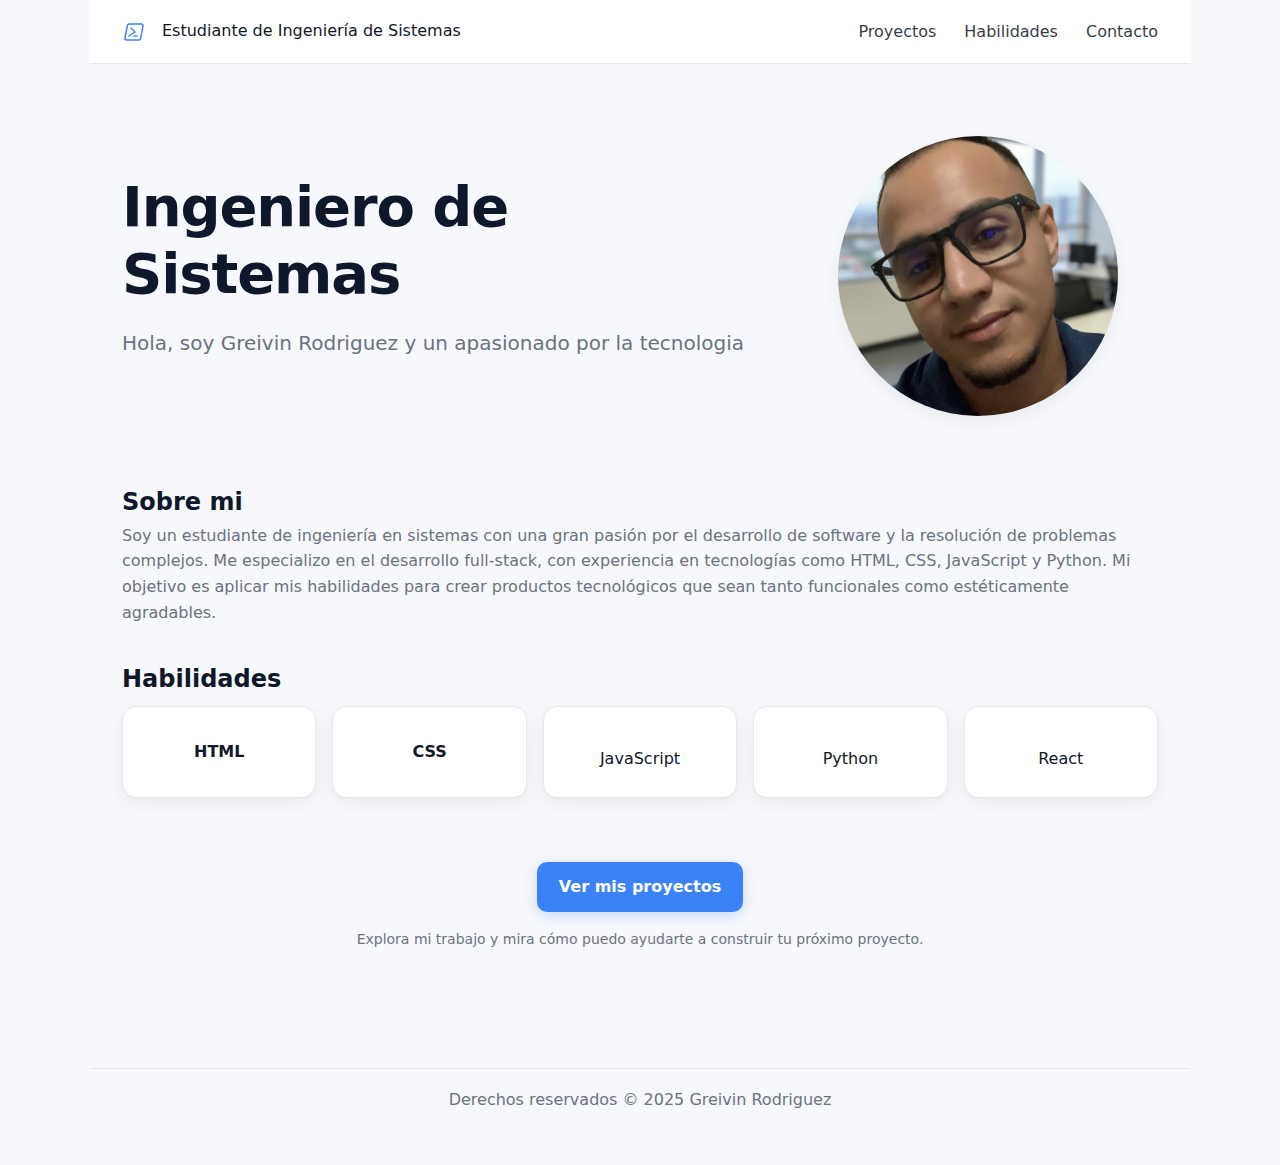
<file: index.html>
<!DOCTYPE html>
<html lang="es">
<head>
    <meta charset="UTF-8">
    <meta name="viewport" content="width=device-width, initial-scale=1.0">
    <title>Portfolio Web Greivin Rodriguez</title>
    <meta name="description" content="Portfolio Web Greivin Rodriguez: proyectos, habilidades y contacto">
    <link rel="stylesheet" href="styles.css">
</head>
<body>
    <header>
        <svg  xmlns="http://www.w3.org/2000/svg"  width="24"  height="24"  viewBox="0 0 24 24"  fill="none"  stroke="currentColor"  stroke-width="1.5"  stroke-linecap="round"  stroke-linejoin="round"  class="icon icon-tabler icons-tabler-outline icon-tabler-brand-powershell"><path stroke="none" d="M0 0h24v24H0z" fill="none"/><path d="M4.887 20h11.868c.893 0 1.664 -.665 1.847 -1.592l2.358 -12c.212 -1.081 -.442 -2.14 -1.462 -2.366a1.784 1.784 0 0 0 -.385 -.042h-11.868c-.893 0 -1.664 .665 -1.847 1.592l-2.358 12c-.212 1.081 .442 2.14 1.462 2.366c.127 .028 .256 .042 .385 .042z" /><path d="M9 8l4 4l-6 4" /><path d="M12 16h3" /></svg>
        <header href="#inicio">Estudiante de Ingeniería de Sistemas </header>
        <nav aria-label="Navegación principal">
            <ul id="menu">
                <li><a href="#proyectos">Proyectos</a></li>
                <li><a href="#habilidades">Habilidades</a></li>
                <li><a href="#contacto">Contacto</a></li>
            </ul>
        </nav>
    </header>
    <main id="Contenido">
        <section id="inicio" aria-label="hero-title">
            <div>
                <h1>Ingeniero de Sistemas</h1>
                <p>Hola, soy Greivin Rodriguez y un apasionado por la tecnologia</p>
            </div>
            <figure>
                <img src="FotoP.webp" alt="Foto de Greivin Rodriguez">
            </figure>
        </section>
        <section arial-labelledby="acerca-de-mi-title">
            <h2 id="acerca-de-mi-title">Sobre mi</h2>
            <p>Soy un estudiante de ingeniería en sistemas con una gran pasión por el desarrollo de software y la resolución de problemas complejos. 
                Me especializo en el desarrollo full-stack, con experiencia en tecnologías como HTML, CSS, JavaScript y Python. 
                Mi objetivo es aplicar mis habilidades para crear productos tecnológicos que sean tanto funcionales como estéticamente agradables.
            </p>
        </section>
        <section id="habilidades" aria-labelledby="habilidades-title">
            <h2 id="habilidades-title">Habilidades</h2>
            <ul >
                <li>
                    <span>HTML</span>
                </li>
                <li>
                   <span>CSS</span>
                </li>
                <li>
                    <span></span>JavaScript</span>
                </li>
                <li>
                    <span></span>Python</span>
                </li>
                <li>
                    <span></span>React</span>
                </li>
            </ul>
        </section>
        <div>
            <p> 
                <a href="#proyectos" aria-current="page">Ver mis proyectos</a>
            </p>
            <p>
                Explora mi trabajo y mira cómo puedo ayudarte a construir tu próximo proyecto.
            </p>  
        </div>
    </main>

    <footer>
        <p>Derechos reservados &copy; 2025 Greivin Rodriguez</p>
    </footer>
</body>
</html>
</file>
<file: styles.css>
/* =========================================================
   Base, variables y utilidades
   ========================================================= */
   :root{
    /* Colores base (ajústalos luego para matchear 100% tu estilo) */
    --bg: #f7f8fb;           /* fondo general muy claro */
    --surface: #ffffff;      /* tarjetas / header */
    --text: #111827;         /* gris muy oscuro para texto */
    --muted: #6b7280;        /* gris medio para descripciones */
    --border: #e5e7eb;       /* líneas sutiles */
    --accent: #3b82f6;       /* azul botón/realce */
    --shadow: 0 1px 0 rgba(0,0,0,.02), 0 6px 20px rgba(0,0,0,.06);
  
    --maxw: 1100px;          /* ancho máximo del contenido */
    --pad: clamp(16px, 3vw, 32px);
    --radius: 14px;          /* radios suaves */
  }
  
  *,
  *::before,
  *::after { box-sizing: border-box; }
  
  html, body { height: 100%; }
  
  body{
    margin: 0;
    background: var(--bg);
    color: var(--text);
    font-family: system-ui, -apple-system, Segoe UI, Roboto, Ubuntu, Cantarell, "Helvetica Neue", sans-serif;
    line-height: 1.6;
  }
  
  /* Centrado global del contenido principal */
  body > header,
  main,
  footer{
    max-width: var(--maxw);
    margin-inline: auto;
    padding-inline: var(--pad);
  }
  
  /* Tipografía y espaciados por defecto */
  h1, h2 { line-height: 1.2; margin: 0 0 .5em; }
  p { margin: 0 0 1em; color: var(--muted); }
  img { display: block; max-width: 100%; height: auto; }
  
  /* Foco visible (accesibilidad) */
  a:focus, button:focus{
    outline: 2px solid var(--accent);
    outline-offset: 2px;
  }
  
  /* =========================================================
     Header (barra superior)
     ========================================================= */
  header{
    position: sticky; top: 0; z-index: 1000;
    background: var(--surface);
    border-bottom: 1px solid var(--border);
    display: flex; align-items: center; gap: 16px;
    height: 64px;
    padding-block: 8px; /* ya tenemos padding-inline global */
  }
  
  /* Icono + título de marca */
  header > svg{
    flex: 0 0 auto;
    color: var(--accent);
  }
  header > h1{
    font-size: 16px;
    font-weight: 600;
    margin: 0;
  }
  
  /* Menú */
  header nav { margin-left: auto; }
  #menu{
    list-style: none;
    display: flex; gap: 28px;
    margin: 0; padding: 0;
  }
  #menu a{
    text-decoration: none;
    color: var(--text);
    font-weight: 500;
    opacity: .85;
  }
  #menu a:hover{ opacity: 1; text-decoration: underline; }
  
  /* =========================================================
     Hero (sección #inicio)
     ========================================================= */
  #inicio{
    /* Layout */
    display: grid;
    grid-template-columns: 1.2fr 320px;         /* texto | foto */
    gap: clamp(16px, 4vw, 48px);
    align-items: center;
  
    /* Respiración */
    padding-block: clamp(24px, 6vw, 72px);
  }
  
  /* Titular grande y subtítulo */
  #inicio h1{
    font-size: clamp(32px, 5vw, 56px);
    letter-spacing: -0.02em;
    color: #0f172a; /* un poco más oscuro para fuerza visual */
    margin-bottom: .35em;
  }
  #inicio p{
    font-size: clamp(16px, 2.2vw, 20px);
  }
  
  /* Foto a la derecha, circular */
  #inicio figure{ margin: 0; }
  #inicio img{
    width: min(280px, 38vw);
    aspect-ratio: 1/1;
    object-fit: cover;
    border-radius: 50%;
    box-shadow: var(--shadow);
    background: #ddd; /* por si la imagen tarda */
  }
  
  /* Responsivo del hero */
  @media (max-width: 860px){
    #inicio{
      grid-template-columns: 1fr;    /* apila */
      text-align: left;
    }
    /* Foto arriba en móvil */
    #inicio figure{ order: -1; }
  }
  
  /* =========================================================
     Sección: Sobre mí
     ========================================================= */
  [aria-labelledby="acerca-de-mi-title"]{
    padding-block: clamp(12px, 3.5vw, 32px);
  }
  #acerca-de-mi-title{
    font-size: clamp(20px, 2.8vw, 24px);
    color: #0f172a;
    margin-bottom: .25em;
  }
  [aria-labelledby="acerca-de-mi-title"] p{
    max-width: 75ch;   /* legibilidad: ~75 caracteres por línea */
  }
  
  /* =========================================================
     Sección: Habilidades (grilla de tarjetas)
     ========================================================= */
  #habilidades{
    padding-block: clamp(8px, 3vw, 24px);
  }
  #habilidades-title{
    font-size: clamp(20px, 2.8vw, 24px);
    color: #0f172a;
    margin-bottom: .75rem;
  }
  
  #habilidades ul{
    list-style: none;
    margin: 0; padding: 0;
    display: grid;
    grid-template-columns: repeat(auto-fit, minmax(180px, 1fr));
    gap: 16px;
  }
  
  #habilidades li{
    background: var(--surface);
    border: 1px solid var(--border);
    border-radius: var(--radius);
    padding: 18px 16px;
    box-shadow: var(--shadow);
    display: grid; place-items: center;
    min-height: 92px;
  }
  
  #habilidades li span{
    color: #111827;
    font-weight: 600;
  }
  
  /* =========================================================
     CTA (Ver mis proyectos) + texto inferior
     ========================================================= */
  main > div{
    padding-block: clamp(16px, 5vw, 40px);
    text-align: center;
  }
  
  main > div a[aria-current="page"]{
    display: inline-block;
    background: var(--accent);
    color: #fff;
    text-decoration: none;
    font-weight: 600;
    padding: 12px 22px;
    border-radius: 10px;
    box-shadow: 0 4px 14px rgba(59,130,246,.25);
    transition: transform .06s ease, box-shadow .2s ease;
  }
  main > div a[aria-current="page"]:hover{
    transform: translateY(-1px);
    box-shadow: 0 10px 22px rgba(59,130,246,.25);
  }
  
  main > div p:last-child{
    margin-top: 12px;
    font-size: 14px;
  }
  
  /* =========================================================
     Footer
     ========================================================= */
  footer{
    color: var(--muted);
    border-top: 1px solid var(--border);
    padding-block: 18px 36px;
    text-align: center;
    margin-top: clamp(16px, 6vw, 64px);
  }
</file>
